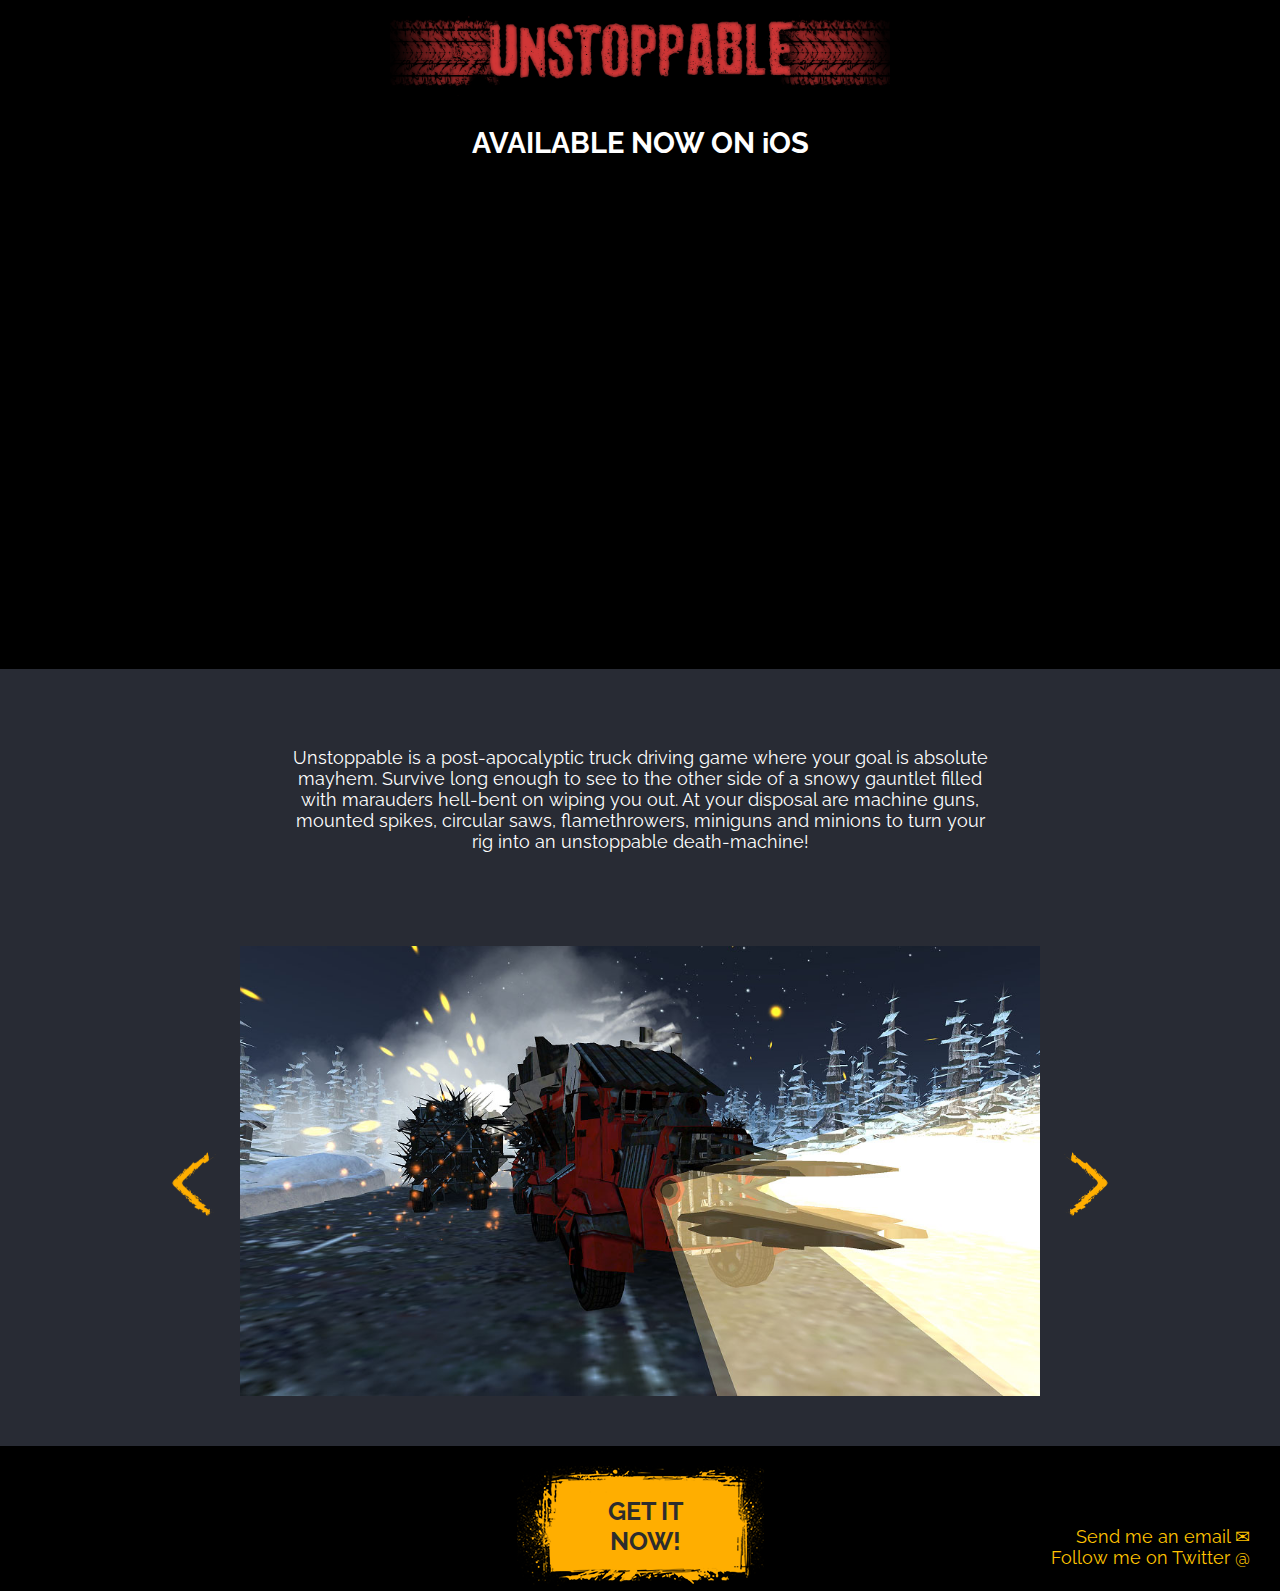
<file: index.html>
﻿
<!doctype html>
<html>

<head>
	<meta charset="utf-8">
	<title>Unstoppable</title>
	<link type="text/css" rel="stylesheet" href="trk.css">
	<link href='https://fonts.googleapis.com/css?family=Raleway:500' rel='stylesheet' type='text/css'>
	<link href="https://netdna.bootstrapcdn.com/font-awesome/4.0.3/css/font-awesome.css" rel="stylesheet">
	<script src="js/jquery.js" type="text/javascript"></script>
	<script src="js/jquery.colorbox.js"></script>
	<script>
            jQuery(document).ready(function () {
                jQuery('a.gallery').colorbox({ maxHeight:"90%" , scrolling:false , maxWidth:"100%" , rel:'group1' });
            });
        </script>	
</head>

<body>
	<header>
		<img src="images/title.png">
		<hr> 
		<h2>AVAILABLE NOW ON iOS</h2>
	</header>
	<div class="vidframe">
		<!-- ADD VIDEO CODE FROM URL BELOW, VIDEO CODE INSTERED AS SHOWN (/embed/*******?autoplay=1) -->
		<iframe frameBorder="0" src="https://www.youtube.com/embed/ZO6BTjubO6Q?autoplay=1" allowfullscreen>
		</iframe>
	</div>
	<div class="description">
	
	<h2>AVAILABLE NOW ON iOS</h2>
	<p>
		Unstoppable is a post-apocalyptic truck driving game where your goal is absolute mayhem. Survive long enough to see to the
		other side of a snowy gauntlet filled with marauders hell-bent on wiping you out. At your disposal are machine guns, mounted
		spikes, circular saws, flamethrowers, miniguns and minions to turn your rig into an unstoppable death-machine!
	</p>
	</div>
	
	<hr>
	<div class="w3-content">
		<img class="mySlides" src="images/s01.jpg" style="width:100%">
		<img class="mySlides" src="images/s02.jpg" style="width:100%">
		<img class="mySlides" src="images/s03.jpg" style="width:100%">
		<img class="mySlides" src="images/s04.jpg" style="width:100%">
		<img class="mySlides" src="images/s05.jpg" style="width:100%">
		<!-- &#9756 -->
		<a class="w3-btn-floating" style="position:absolute;top:45%;left:-69px;border-radius: 75px 0px 0px 75px;" onclick="plusDivs(-1)"><img src="images/arrow2.png"></a>
		<a class="w3-btn-floating" style="position:absolute;top:45%;right:-69px;border-radius: 0px 75px 75px 0px;" onclick="plusDivs(1)"><img src="images/arrow3.png"></a>
	</div>
	<script type="text/javascript">
			var slideIndex = 1;
			showDivs(slideIndex);
			function plusDivs(n) {
			showDivs(slideIndex += n);
			}
			function showDivs(n) {
			var i;
			var x = document.getElementsByClassName("mySlides");
			if (n > x.length) {slideIndex = 1}
			if (n < 1) {slideIndex = x.length}
			for (i = 0; i < x.length; i++) {
			x[i].style.display = "none";
			}
			x[slideIndex-1].style.display = "block";
			}
		</script>
		<div class="mobileimage">
		<a class="gallery" href="images/s02.jpg"><img src="images/s02.jpg" style="width:100%"></a>
		<a class="gallery" href="images/s03.jpg"><img src="images/s03.jpg" style="width:100%"></a>
		<a class="gallery" href="images/s04.jpg"><img src="images/s04.jpg" style="width:100%"></a>
		<a class="gallery" href="images/s05.jpg"><img src="images/s05.jpg" style="width:100%"></a>
	</div>

	<footer>
	
		<div class="sign">
			<!-- ADD LINK TO IOS APPSTORE BELOW -->
			<a href="https://appsto.re/au/waZXab.i">
				<p class="signtext">GET IT <br> NOW!</p>
			</a>

	</div>
		<ul class="contact">
				<a href="mailto:Contact@FlatEarthGames.com.au?Subject=Unstoppable" target="_top">
					<li>Send me an email &#9993</li>
				</a>
				<a href="https://twitter.com/physicalpariah">
					<li>Follow me on Twitter &#64</li>
				</a>
			</ul>
			
		<div class="mobilecontact">
				<a class="mail" href="mailto:Contact@FlatEarthGames.com.au?Subject=Unstoppable" target="_top">
					<i class="fa fa-envelope"></i>
				</a>
				<a class="twit" href="https://twitter.com/physicalpariah">
					<i class="fa fa-twitter"></i>
				</a>
			</div>		
			
	</footer>
</body>

</html>
</file>
<file: trk.css>
﻿html {
background-color: #282B34;
}

	body {
	margin-left: auto;
	margin-right: auto;
	font-family: Raleway, Arial, sans-serif;
	font-size: medium;
	color: #FFFFFF;
	}

.description {
padding: 60px 10px 60px 10px;
font-size: 18px;
text-align: center;
width: 40%;
min-width: 700px;
margin: auto;
}

 h2 {
display: none;
}

header h2 {
display: inline;	
text-align: center;
font-size: 120%;
font-weight: bold;
}

header {
background-color: #000000;
width: 100%;
Height: 10%;
margin-top: -8px;
top: 0px;
left: 0px;
color: #FFFFFF;
text-align: center;
position: left;
font-weight: bold;
font-size: 150%;
padding-bottom: 5px;
}

header img {
padding-top: 10px;
width: 35%;
min-width: 500px;
}


hr {
display: block;
margin-top: 0.5em;
margin-bottom: 0.5em;
margin-left: auto;
margin-right: auto;
border-style: inset;
border-width: 0px;
}


.vidframe {
background-color: #000000;
text-align: center;
margin: auto;
/*align="middle";*/
}

.vidframe iframe {
width: 800px; 
height: 500px;	
}

.mobileimage {
display: none;	
}

footer {
width: 100%;
background-color: #000000;
left: 0px;
position: relative;
bottom: 0px;
font-size: small;
padding: 0px;
display: inline-block;
text-align: center;
margin-bottom: -10px;
}

.sign {
position: relative;
bottom: 5px;
background-image: url(images/form.png);
height: 120px;
width: 247px;
margin: auto
}


.signtext {
position: relative;
left: 5px;
top: 30px;
text-align: center;
font-weight: bold;
font-size: 25px;
text-decoration: none;
font-family: Raleway, Arial, sans-serif;
}

a:link {
color: #2D2D2D;

text-decoration: none;
}

a:visited {
color: #2D2D2D;
}

a:active {
color: #2D2D2D;
}

a:hover {
color: #FFFFFF;
}

.w3-content {
margin:auto;
margin-bottom: 50px;
max-width: 800px;
position: relative;
}

.mobileimage {
display: none;	
}

.w3-btn-floating {
font-weight: bold;
font-size: 45px;
color: #2D2D2D;
}

.ul {
list-style: none;
padding: 0 0 10px 10px;
right: 0px;
position: relative;
}

.contact {
font-size: large;
display: block;
position: absolute;
text-align: right;
right: 30px;
bottom: 5px;
list-style-type: none;
}

.contact a:link {
color: #FFC300;
text-decoration: none;
}

.contact a:visited {
color: #FFC300;
}

.contact a:active {
color: #FFC300;
}

.contact a:hover {
color: #FFFFFF;
}

.mobilecontact {
display: none;	
}



					/** Mobile Device media query **/
					
					
					
	@media only screen 
  and (min-device-width: 320px) 
  and (max-device-width: 667px) 
  and (orientation: portrait) { 
header img {
width: 100vw;
}

 header h2 {
display: none;
}


 h2 {
display: inline;
text-align: center;
padding-top: 20px;
font-size: 45px;
}

.description {
padding: 80px 10px 80px 10px;
font-size: 30px;
text-align: center;
width: 65%;
}

.sign {
position: relative;
background-image: url(images/form.png);
background-size: cover;
width: 60%;
height: 200px;
margin: auto;
top: -50px;
padding-bottom: 60px;
}

.signtext {	
font-size: 75px;
top: 40px;
font-weight: bold;
font-family: Raleway, Arial, sans-serif;
}

.contact {
font-size: 50px;
display: block;
position: relative;
text-align: center;
right: 30px;
bottom: 5px;
list-style-type: none;
}

footer {
width: 100%;
background-color: #000000;
left: 0px;
position: relative;
bottom: 0px;
font-size: small;
padding: 0px;
text-align: center;
margin-bottom: -10px;
}



.vidframe {
width: 100vw;
margin-bottom: -10px;
}

.vidframe iframe {
width: 100vw; 
height: 550px;	
margin-bottom: -10px;
}



.w3-content {
display: none;
}


.mobileimage {
display: block;	
width: 100vw;
position: relative;
}

.mobileimage img {
max-width: 50vw;
float: left;
}

.ul {
list-style: none;
padding: 0 0 10px 10px;
right: 0px;
position: relative;
}

.contact {
display: none;	
}

.mobilecontact {
font-size: 120px;
display: inline;
position: absolute;
text-align: center;
top:0px;
}

.mobilecontact a:link {
color: #FFC300;
text-decoration: none;
}

.mobilecontact a:visited {
color: #FFC300;
}

.mobilecontact a:active {
color: #FFC300;
}

.mobilecontact a:hover {
color: #FFFFFF;
}

.twit {
position: absolute;
left: 350px;
top: 150px;
line-height: 30px;
}

.mail {
position: absolute;	
right: 350px;
top: 150px;
line-height: 30px;
}

	#colorbox, #cboxOverlay, #cboxWrapper{position:absolute; top:0; left:0; z-index:9999; overflow:hidden; -webkit-transform: translate3d(0,0,0);}
	#cboxWrapper {max-width:none;}
	#cboxOverlay{position:fixed; width:100%; height:100%;}
	#cboxMiddleLeft, #cboxBottomLeft{clear:left;}
	#cboxContent{position:relative;}
	#cboxLoadedContent{overflow:auto; -webkit-overflow-scrolling: touch;}
	#cboxTitle{margin:0;}
	#cboxLoadingOverlay, #cboxLoadingGraphic{position:absolute; top:0; left:0; width:100%; height:100%;}
	#cboxPrevious, #cboxNext, #cboxClose, #cboxSlideshow{cursor:pointer;}
	.cboxPhoto{float:left; margin:auto; border:0; display:block; max-width:none; -ms-interpolation-mode:bicubic;}
	.cboxIframe{width:100%; height:100%; display:block; border:0; padding:0; margin:0;}
	#colorbox, #cboxContent, #cboxLoadedContent{box-sizing:content-box; -moz-box-sizing:content-box; -webkit-box-sizing:content-box;}
	#cboxOverlay{background-color:darkgrey;}
	#colorbox{outline:0;}
    #cboxTopLeft{width:21px; height:21px; background:url(images/controls.png) no-repeat -101px 0;}
    #cboxTopRight{width:21px; height:21px; background:url(images/controls.png) no-repeat -130px 0;}
    #cboxBottomLeft{width:21px; height:21px; background:url(images/controls.png) no-repeat -101px -29px;}
    #cboxBottomRight{width:21px; height:21px; background:url(images/controls.png) no-repeat -130px -29px;}
    #cboxMiddleLeft{width:21px; background:url(images/controls.png) left top repeat-y;}
    #cboxMiddleRight{width:21px; background:url(images/controls.png) right top repeat-y;}
    #cboxTopCenter{height:21px; background:url(images/border.png) 0 0 repeat-x;}
    #cboxBottomCenter{height:21px; background:url(images/border.png) 0 -29px repeat-x;}
    #cboxContent{background:#fff; overflow:hidden;}
    .cboxIframe{background:#fff;}
    #cboxError{padding:50px; border:1px solid #ccc;}
    #cboxLoadedContent{margin-bottom:28px;}
    #cboxTitle{position:absolute; bottom:4px; left:0; text-align:center; width:100%; color:#949494;}
    #cboxCurrent{position:absolute; bottom:4px; left:58px; color:#949494;}
    #cboxLoadingOverlay{background:url(images/loading_background.png) no-repeat center center;}
    #cboxLoadingGraphic{background:url(images/loading.gif) no-repeat center center;}
    #cboxPrevious, #cboxNext, #cboxSlideshow, #cboxClose {border:0; padding:0; margin:0; overflow:visible; width:auto; background:none; }
    #cboxPrevious:active, #cboxNext:active, #cboxSlideshow:active, #cboxClose:active {outline:0;}
    #cboxSlideshow{position:absolute; bottom:4px; right:30px; color:#0092ef;}
    #cboxPrevious{position:absolute; bottom:0; left:0; background:url(images/controls.png) no-repeat -75px 0; width:25px; height:25px; text-indent:-9999px;}
    #cboxPrevious:hover{background-position:-75px -25px;}
    #cboxNext{position:absolute; bottom:0; left:27px; background:url(images/controls.png) no-repeat -50px 0; width:25px; height:25px; text-indent:-9999px;}
    #cboxNext:hover{background-position:-50px -25px;}
    #cboxClose{position:absolute; bottom:0; right:0; background:url(images/controls.png) no-repeat -25px 0; width:25px; height:25px; text-indent:-9999px;}
    #cboxClose:hover{background-position:-25px -25px;}



	@media only screen 
  and (min-width: 320px) 
  and (max-width: 667px) 
  and (orientation: landscape) { 
header img {
width: 100vw;
}

 header h2 {
display: none;
}


 h2 {
display: inline;
text-align: center;
padding-top: 20px;
font-size: 45px;
}

.description {
padding: 80px 10px 80px 10px;
font-size: 30px;
text-align: center;
width: 65%;
}

.sign {
position: relative;
background-image: url(images/form.png);
background-size: cover;
width: 60%;
height: 200px;
margin: auto;
top: -50px;
padding-bottom: 60px;
}

.signtext {	
font-size: 75px;
top: 40px;
font-weight: bold;
font-family: Raleway, Arial, sans-serif;
}

.contact {
font-size: 50px;
display: block;
position: relative;
text-align: center;
right: 30px;
bottom: 5px;
list-style-type: none;
}

footer {
width: 100%;
background-color: #000000;
left: 0px;
position: relative;
bottom: 0px;
font-size: small;
padding: 0px;
display: inline-block;
text-align: center;
margin-bottom: -10px;
}



.vidframe {
width: 100vw;
margin-bottom: -10px;
}

.vidframe iframe {
width: 100vw; 
height: 550px;	
margin-bottom: -10px;
}



.w3-content {
display: none;
}


.mobileimage {
display: inline;	
width: 100vw;
position: relative;
}

.mobileimage img {
max-width: 50vw;
float: left;
}

.ul {
list-style: none;
padding: 0 0 10px 10px;
right: 0px;
position: relative;
}

.contact {
display: none;	
}

.mobilecontact {
font-size: 120px;
display: inline;
position: absolute;
text-align: right;
top:0px;
}

.mobilecontact a:link {
color: #FFC300;
text-decoration: none;
}

.mobilecontact a:visited {
color: #FFC300;
}

.mobilecontact a:active {
color: #FFC300;
}

.mobilecontact a:hover {
color: #FFFFFF;
}

.twit {
position: absolute;
left: 350px;
top: 150px;
line-height: 30px;
}

.mail {
position: absolute;	
right: 350px;
top: 150px;
line-height: 30px;
}

	#colorbox, #cboxOverlay, #cboxWrapper{position:absolute; top:0; left:0; z-index:9999; overflow:hidden; -webkit-transform: translate3d(0,0,0);}
	#cboxWrapper {max-width:none;}
	#cboxOverlay{position:fixed; width:100%; height:100%;}
	#cboxMiddleLeft, #cboxBottomLeft{clear:left;}
	#cboxContent{position:relative;}
	#cboxLoadedContent{overflow:auto; -webkit-overflow-scrolling: touch;}
	#cboxTitle{margin:0;}
	#cboxLoadingOverlay, #cboxLoadingGraphic{position:absolute; top:0; left:0; width:100%; height:100%;}
	#cboxPrevious, #cboxNext, #cboxClose, #cboxSlideshow{cursor:pointer;}
	.cboxPhoto{float:left; margin:auto; border:0; display:block; max-width:none; -ms-interpolation-mode:bicubic;}
	.cboxIframe{width:100%; height:100%; display:block; border:0; padding:0; margin:0;}
	#colorbox, #cboxContent, #cboxLoadedContent{box-sizing:content-box; -moz-box-sizing:content-box; -webkit-box-sizing:content-box;}
	#cboxOverlay{background-color:darkgrey;}
	#colorbox{outline:0;}
    #cboxTopLeft{width:21px; height:21px; background:url(images/controls.png) no-repeat -101px 0;}
    #cboxTopRight{width:21px; height:21px; background:url(images/controls.png) no-repeat -130px 0;}
    #cboxBottomLeft{width:21px; height:21px; background:url(images/controls.png) no-repeat -101px -29px;}
    #cboxBottomRight{width:21px; height:21px; background:url(images/controls.png) no-repeat -130px -29px;}
    #cboxMiddleLeft{width:21px; background:url(images/controls.png) left top repeat-y;}
    #cboxMiddleRight{width:21px; background:url(images/controls.png) right top repeat-y;}
    #cboxTopCenter{height:21px; background:url(images/border.png) 0 0 repeat-x;}
    #cboxBottomCenter{height:21px; background:url(images/border.png) 0 -29px repeat-x;}
    #cboxContent{background:#fff; overflow:hidden;}
    .cboxIframe{background:#fff;}
    #cboxError{padding:50px; border:1px solid #ccc;}
    #cboxLoadedContent{margin-bottom:28px;}
    #cboxTitle{position:absolute; bottom:4px; left:0; text-align:center; width:100%; color:#949494;}
    #cboxCurrent{position:absolute; bottom:4px; left:58px; color:#949494;}
    #cboxLoadingOverlay{background:url(images/loading_background.png) no-repeat center center;}
    #cboxLoadingGraphic{background:url(images/loading.gif) no-repeat center center;}
    #cboxPrevious, #cboxNext, #cboxSlideshow, #cboxClose {border:0; padding:0; margin:0; overflow:visible; width:auto; background:none; }
    #cboxPrevious:active, #cboxNext:active, #cboxSlideshow:active, #cboxClose:active {outline:0;}
    #cboxSlideshow{position:absolute; bottom:4px; right:30px; color:#0092ef;}
    #cboxPrevious{position:absolute; bottom:0; left:0; background:url(images/controls.png) no-repeat -75px 0; width:25px; height:25px; text-indent:-9999px;}
    #cboxPrevious:hover{background-position:-75px -25px;}
    #cboxNext{position:absolute; bottom:0; left:27px; background:url(images/controls.png) no-repeat -50px 0; width:25px; height:25px; text-indent:-9999px;}
    #cboxNext:hover{background-position:-50px -25px;}
    #cboxClose{position:absolute; bottom:0; right:0; background:url(images/controls.png) no-repeat -25px 0; width:25px; height:25px; text-indent:-9999px;}
    #cboxClose:hover{background-position:-25px -25px;}

 /* large phones */

/* Portrait */
@media only screen 
  and (min-device-width: 410px) 
  and (max-device-width: 800px) 
  and (orientation: portrait) { 
header img {
header img {
width: 100vw;
}

 header h2 {
display: none;
}


 h2 {
display: inline;
text-align: center;
padding-top: 20px;
font-size: 45px;
}

.description {
padding: 80px 10px 80px 10px;
font-size: 30px;
text-align: center;
width: 65%;
}

.sign {
position: relative;
background-image: url(images/form.png);
background-size: cover;
width: 60%;
height: 200px;
margin: auto;
top: -50px;
padding-bottom: 60px;
}

.signtext {	
font-size: 75px;
top: 40px;
font-weight: bold;
font-family: Raleway, Arial, sans-serif;
}

.contact {
font-size: 50px;
display: block;
position: relative;
text-align: center;
right: 30px;
bottom: 5px;
list-style-type: none;
}

footer {
width: 100%;
background-color: #000000;
left: 0px;
position: relative;
bottom: 0px;
font-size: small;
padding: 0px;
display: inline-block;
text-align: center;
margin-bottom: -10px;
}



.vidframe {
width: 100vw;
margin-bottom: -10px;
}

.vidframe iframe {
width: 100vw; 
height: 550px;	
margin-bottom: -10px;
}



.w3-content {
display: none;
}


.mobileimage {
display: inline;	
width: 100vw;
position: relative;
}

.mobileimage img {
max-width: 50vw;
float: left;
position: relative;
}

.ul {
list-style: none;
padding: 0 0 10px 10px;
right: 0px;
position: relative;
}

.contact {
display: none;	
}

.mobilecontact {
font-size: 120px;
display: inline;
position: absolute;
text-align: right;
top:0px;
}

.mobilecontact a:link {
color: #FFC300;
text-decoration: none;
}

.mobilecontact a:visited {
color: #FFC300;
}

.mobilecontact a:active {
color: #FFC300;
}

.mobilecontact a:hover {
color: #FFFFFF;
}

.twit {
position: absolute;
left: 350px;
top: 150px;
line-height: 30px;
}

.mail {
position: absolute;	
right: 350px;
top: 150px;
line-height: 30px;
}

	#colorbox, #cboxOverlay, #cboxWrapper{position:absolute; top:0; left:0; z-index:9999; overflow:hidden; -webkit-transform: translate3d(0,0,0);}
	#cboxWrapper {max-width:none;}
	#cboxOverlay{position:fixed; width:100%; height:100%;}
	#cboxMiddleLeft, #cboxBottomLeft{clear:left;}
	#cboxContent{position:relative;}
	#cboxLoadedContent{overflow:auto; -webkit-overflow-scrolling: touch;}
	#cboxTitle{margin:0;}
	#cboxLoadingOverlay, #cboxLoadingGraphic{position:absolute; top:0; left:0; width:100%; height:100%;}
	#cboxPrevious, #cboxNext, #cboxClose, #cboxSlideshow{cursor:pointer;}
	.cboxPhoto{float:left; margin:auto; border:0; display:block; max-width:none; -ms-interpolation-mode:bicubic;}
	.cboxIframe{width:100%; height:100%; display:block; border:0; padding:0; margin:0;}
	#colorbox, #cboxContent, #cboxLoadedContent{box-sizing:content-box; -moz-box-sizing:content-box; -webkit-box-sizing:content-box;}
	#cboxOverlay{background-color:darkgrey;}
	#colorbox{outline:0;}
    #cboxTopLeft{width:21px; height:21px; background:url(images/controls.png) no-repeat -101px 0;}
    #cboxTopRight{width:21px; height:21px; background:url(images/controls.png) no-repeat -130px 0;}
    #cboxBottomLeft{width:21px; height:21px; background:url(images/controls.png) no-repeat -101px -29px;}
    #cboxBottomRight{width:21px; height:21px; background:url(images/controls.png) no-repeat -130px -29px;}
    #cboxMiddleLeft{width:21px; background:url(images/controls.png) left top repeat-y;}
    #cboxMiddleRight{width:21px; background:url(images/controls.png) right top repeat-y;}
    #cboxTopCenter{height:21px; background:url(images/border.png) 0 0 repeat-x;}
    #cboxBottomCenter{height:21px; background:url(images/border.png) 0 -29px repeat-x;}
    #cboxContent{background:#fff; overflow:hidden;}
    .cboxIframe{background:#fff;}
    #cboxError{padding:50px; border:1px solid #ccc;}
    #cboxLoadedContent{margin-bottom:28px;}
    #cboxTitle{position:absolute; bottom:4px; left:0; text-align:center; width:100%; color:#949494;}
    #cboxCurrent{position:absolute; bottom:4px; left:58px; color:#949494;}
    #cboxLoadingOverlay{background:url(images/loading_background.png) no-repeat center center;}
    #cboxLoadingGraphic{background:url(images/loading.gif) no-repeat center center;}
    #cboxPrevious, #cboxNext, #cboxSlideshow, #cboxClose {border:0; padding:0; margin:0; overflow:visible; width:auto; background:none; }
    #cboxPrevious:active, #cboxNext:active, #cboxSlideshow:active, #cboxClose:active {outline:0;}
    #cboxSlideshow{position:absolute; bottom:4px; right:30px; color:#0092ef;}
    #cboxPrevious{position:absolute; bottom:0; left:0; background:url(images/controls.png) no-repeat -75px 0; width:25px; height:25px; text-indent:-9999px;}
    #cboxPrevious:hover{background-position:-75px -25px;}
    #cboxNext{position:absolute; bottom:0; left:27px; background:url(images/controls.png) no-repeat -50px 0; width:25px; height:25px; text-indent:-9999px;}
    #cboxNext:hover{background-position:-50px -25px;}
    #cboxClose{position:absolute; bottom:0; right:0; background:url(images/controls.png) no-repeat -25px 0; width:25px; height:25px; text-indent:-9999px;}
    #cboxClose:hover{background-position:-25px -25px;}

/* Landscape */
@media only screen 
  and (min-device-width: 410px) 
  and (max-device-width: 800px) 
  and (-webkit-min-device-pixel-ratio: 3)
  and (orientation: landscape) { 
header img {
width: 100vw;
}

 header h2 {
display: none;
}


 h2 {
display: inline;
text-align: center;
padding-top: 20px;
font-size: 45px;
}

.description {
padding: 80px 10px 80px 10px;
font-size: 30px;
text-align: center;
width: 65%;
}

.sign {
position: relative;
background-image: url(images/form.png);
background-size: cover;
width: 60%;
height: 200px;
margin: auto;
top: -50px;
padding-bottom: 60px;
}

.signtext {	
font-size: 75px;
top: 40px;
font-weight: bold;
font-family: Raleway, Arial, sans-serif;
}

.contact {
font-size: 50px;
display: block;
position: relative;
text-align: center;
right: 30px;
bottom: 5px;
list-style-type: none;
}

footer {
width: 100%;
background-color: #000000;
left: 0px;
position: relative;
bottom: 0px;
font-size: small;
padding: 0px;
display: inline-block;
text-align: center;
margin-bottom: -10px;
}



.vidframe {
width: 100vw;
margin-bottom: -10px;
}

.vidframe iframe {
width: 100vw; 
height: 550px;	
margin-bottom: -10px;
}



.w3-content {
display: none;
}


.mobileimage {
display: inline;	
width: 100vw;
position: relative;
}

.mobileimage img {
max-width: 50vw;
float: left;
}

.ul {
list-style: none;
padding: 0 0 10px 10px;
right: 0px;
position: relative;
}

.contact {
display: none;	
}

.mobilecontact {
font-size: 120px;
display: inline;
position: absolute;
text-align: right;
top:0px;
}

.mobilecontact a:link {
color: #FFC300;
text-decoration: none;
}

.mobilecontact a:visited {
color: #FFC300;
}

.mobilecontact a:active {
color: #FFC300;
}

.mobilecontact a:hover {
color: #FFFFFF;
}

.twit {
position: absolute;
left: 350px;
top: 150px;
line-height: 30px;
}

.mail {
position: absolute;	
right: 350px;
top: 150px;
line-height: 30px;
}

	#colorbox, #cboxOverlay, #cboxWrapper{position:absolute; top:0; left:0; z-index:9999; overflow:hidden; -webkit-transform: translate3d(0,0,0);}
	#cboxWrapper {max-width:none;}
	#cboxOverlay{position:fixed; width:100%; height:100%;}
	#cboxMiddleLeft, #cboxBottomLeft{clear:left;}
	#cboxContent{position:relative;}
	#cboxLoadedContent{overflow:auto; -webkit-overflow-scrolling: touch;}
	#cboxTitle{margin:0;}
	#cboxLoadingOverlay, #cboxLoadingGraphic{position:absolute; top:0; left:0; width:100%; height:100%;}
	#cboxPrevious, #cboxNext, #cboxClose, #cboxSlideshow{cursor:pointer;}
	.cboxPhoto{float:left; margin:auto; border:0; display:block; max-width:none; -ms-interpolation-mode:bicubic;}
	.cboxIframe{width:100%; height:100%; display:block; border:0; padding:0; margin:0;}
	#colorbox, #cboxContent, #cboxLoadedContent{box-sizing:content-box; -moz-box-sizing:content-box; -webkit-box-sizing:content-box;}
	#cboxOverlay{background-color:darkgrey;}
	#colorbox{outline:0;}
    #cboxTopLeft{width:21px; height:21px; background:url(images/controls.png) no-repeat -101px 0;}
    #cboxTopRight{width:21px; height:21px; background:url(images/controls.png) no-repeat -130px 0;}
    #cboxBottomLeft{width:21px; height:21px; background:url(images/controls.png) no-repeat -101px -29px;}
    #cboxBottomRight{width:21px; height:21px; background:url(images/controls.png) no-repeat -130px -29px;}
    #cboxMiddleLeft{width:21px; background:url(images/controls.png) left top repeat-y;}
    #cboxMiddleRight{width:21px; background:url(images/controls.png) right top repeat-y;}
    #cboxTopCenter{height:21px; background:url(images/border.png) 0 0 repeat-x;}
    #cboxBottomCenter{height:21px; background:url(images/border.png) 0 -29px repeat-x;}
    #cboxContent{background:#fff; overflow:hidden;}
    .cboxIframe{background:#fff;}
    #cboxError{padding:50px; border:1px solid #ccc;}
    #cboxLoadedContent{margin-bottom:28px;}
    #cboxTitle{position:absolute; bottom:4px; left:0; text-align:center; width:100%; color:#949494;}
    #cboxCurrent{position:absolute; bottom:4px; left:58px; color:#949494;}
    #cboxLoadingOverlay{background:url(images/loading_background.png) no-repeat center center;}
    #cboxLoadingGraphic{background:url(images/loading.gif) no-repeat center center;}
    #cboxPrevious, #cboxNext, #cboxSlideshow, #cboxClose {border:0; padding:0; margin:0; overflow:visible; width:auto; background:none; }
    #cboxPrevious:active, #cboxNext:active, #cboxSlideshow:active, #cboxClose:active {outline:0;}
    #cboxSlideshow{position:absolute; bottom:4px; right:30px; color:#0092ef;}
    #cboxPrevious{position:absolute; bottom:0; left:0; background:url(images/controls.png) no-repeat -75px 0; width:25px; height:25px; text-indent:-9999px;}
    #cboxPrevious:hover{background-position:-75px -25px;}
    #cboxNext{position:absolute; bottom:0; left:27px; background:url(images/controls.png) no-repeat -50px 0; width:25px; height:25px; text-indent:-9999px;}
    #cboxNext:hover{background-position:-50px -25px;}
    #cboxClose{position:absolute; bottom:0; right:0; background:url(images/controls.png) no-repeat -25px 0; width:25px; height:25px; text-indent:-9999px;}
    #cboxClose:hover{background-position:-25px -25px;}
</file>
